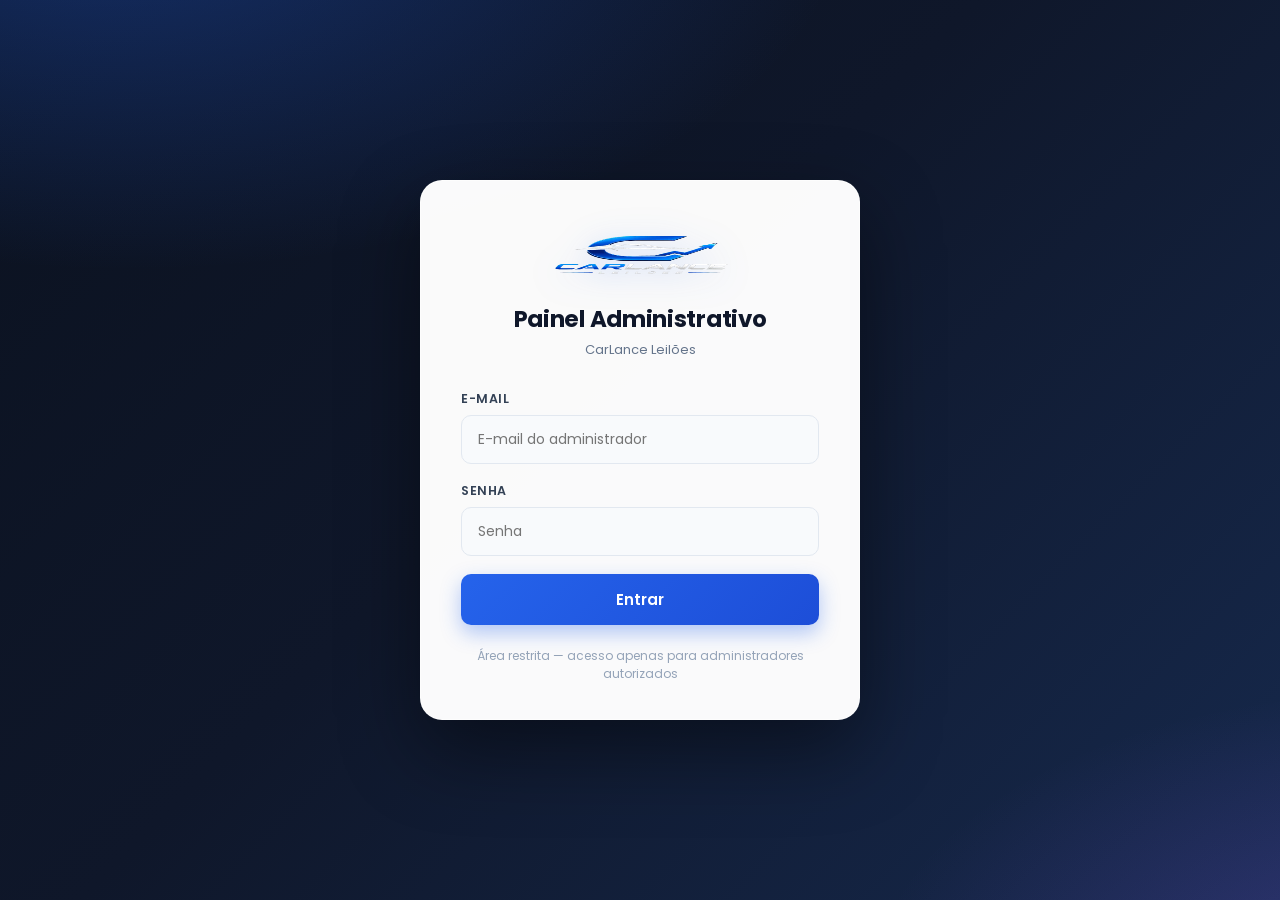
<file: admin.html>
<!DOCTYPE html>
<html lang="pt-br">
<head>
    <meta charset="UTF-8">
    <meta name="viewport" content="width=device-width, initial-scale=1.0">
    <title>CarLance - Painel Administrativo</title>
    <link rel="icon" type="image/webp" href="logo-128.webp">
    <link rel="preload" as="font" type="font/woff2" href="poppins-600.woff2" crossorigin>
    <link rel="preload" as="font" type="font/woff2" href="poppins-700.woff2" crossorigin>
    <link rel="stylesheet" href="fonts.css">
    <style>
        :root {
            --blue-primary: #2563EB;
            --blue-dark: #1D4ED8;
            --blue-light: #EFF6FF;
            --navy: #0F172A;
            --navy-2: #1E293B;
            --white: #FFFFFF;
            --gray-50: #F8FAFC;
            --gray-100: #F1F5F9;
            --gray-200: #E2E8F0;
            --gray-300: #CBD5E1;
            --gray-400: #94A3B8;
            --gray-500: #64748B;
            --gray-600: #475569;
            --gray-700: #334155;
            --gray-800: #1E293B;
            --gray-900: #0F172A;
            --green: #10B981;
            --green-bg: #D1FAE5;
            --red: #EF4444;
            --red-bg: #FEE2E2;
            --orange: #F59E0B;
            --orange-bg: #FEF3C7;
            --purple: #8B5CF6;
            --purple-bg: #EDE9FE;
            --sidebar-w: 264px;
            --radius: 14px;
            --radius-sm: 10px;
            --shadow-sm: 0 1px 3px rgba(15, 23, 42, 0.06);
            --shadow-md: 0 4px 16px rgba(15, 23, 42, 0.08);
            --shadow-lg: 0 12px 40px rgba(15, 23, 42, 0.16);
        }
        * { margin:0; padding:0; box-sizing:border-box; }
        body { font-family:'Poppins',sans-serif; background:linear-gradient(180deg, #F6F8FB 0%, #EEF2F7 100%); color:var(--gray-800); }
        ::-webkit-scrollbar { width:8px; height:8px; }
        ::-webkit-scrollbar-thumb { background:var(--gray-300); border-radius:8px; }
        ::-webkit-scrollbar-thumb:hover { background:var(--gray-400); }
        ::-webkit-scrollbar-track { background:transparent; }

        /* ==================== LOGIN ==================== */
        .login-page {
            min-height:100vh; display:flex; align-items:center; justify-content:center;
            background:
                radial-gradient(1200px 600px at 10% -10%, rgba(37, 99, 235, 0.35), transparent 60%),
                radial-gradient(900px 500px at 110% 110%, rgba(139, 92, 246, 0.25), transparent 60%),
                linear-gradient(135deg, #0B1220 0%, #0F172A 45%, #16294D 100%);
            padding:20px;
        }
        .login-card {
            background:rgba(255,255,255,0.98); border-radius:22px; padding:44px 40px 36px; width:100%; max-width:440px;
            box-shadow:0 30px 80px rgba(0,0,0,0.45);
            border:1px solid rgba(255,255,255,0.6);
            animation:loginIn 0.5s ease;
        }
        @keyframes loginIn { from { opacity:0; transform:translateY(16px) scale(0.98); } to { opacity:1; transform:none; } }
        .login-logo { text-align:center; margin-bottom:30px; }
        .login-logo img { height:60px; margin-bottom:10px; filter:drop-shadow(0 6px 16px rgba(37,99,235,0.25)); }
        .login-logo h2 { font-size:23px; font-weight:700; color:var(--gray-900); margin-bottom:4px; letter-spacing:-0.3px; }
        .login-logo p { font-size:13px; color:var(--gray-500); }
        .login-field { margin-bottom:18px; }
        .login-field label { display:block; font-size:12.5px; font-weight:600; color:var(--gray-700); margin-bottom:7px; text-transform:uppercase; letter-spacing:0.5px; }
        .login-field input {
            width:100%; padding:13px 16px; border:1.5px solid var(--gray-200); border-radius:var(--radius-sm);
            font-size:14px; font-family:'Poppins',sans-serif; outline:none; transition:border 0.2s, box-shadow 0.2s;
            background:var(--gray-50);
        }
        .login-field input:focus { border-color:var(--blue-primary); box-shadow:0 0 0 4px rgba(37,99,235,0.12); background:var(--white); }
        .login-btn {
            width:100%; padding:14px; background:linear-gradient(135deg, #2563EB, #1D4ED8); color:var(--white); border:none;
            border-radius:var(--radius-sm); font-size:15px; font-weight:600; cursor:pointer; font-family:'Poppins',sans-serif;
            transition:transform 0.15s, box-shadow 0.2s; box-shadow:0 8px 20px rgba(37,99,235,0.35);
        }
        .login-btn:hover { transform:translateY(-1px); box-shadow:0 12px 26px rgba(37,99,235,0.45); }
        .login-btn:active { transform:translateY(0); }
        .login-error { font-size:13px; color:var(--red); margin-top:10px; display:none; }
        .login-error.visible { display:block; }
        .login-footer { text-align:center; margin-top:22px; font-size:12px; color:var(--gray-400); }

        /* ==================== LAYOUT ==================== */
        .admin-layout { display:none; min-height:100vh; }
        .admin-layout.active { display:flex; }

        /* Sidebar */
        .sidebar {
            width:var(--sidebar-w); background:linear-gradient(180deg, #0B1220 0%, #101B33 100%); position:fixed; top:0; left:0; bottom:0;
            display:flex; flex-direction:column; z-index:100; transition:transform 0.3s;
            border-right:1px solid rgba(255,255,255,0.06);
        }
        .sidebar-header { padding:26px 22px; border-bottom:1px solid rgba(255,255,255,0.07); }
        .sidebar-header img { height:42px; margin-bottom:6px; }
        .sidebar-header span { font-size:11.5px; color:rgba(255,255,255,0.45); letter-spacing:1.5px; text-transform:uppercase; }
        .sidebar-nav { flex:1; padding:18px 14px; overflow-y:auto; }
        .sidebar-link {
            display:flex; align-items:center; gap:12px; padding:13px 16px; border-radius:var(--radius-sm);
            color:rgba(255,255,255,0.55); text-decoration:none; font-size:14px; font-weight:500;
            transition:all 0.2s; margin-bottom:5px; cursor:pointer; position:relative;
        }
        .sidebar-link:hover { background:rgba(255,255,255,0.07); color:var(--white); }
        .sidebar-link.active {
            background:linear-gradient(135deg, rgba(37,99,235,0.95), rgba(29,78,216,0.95));
            color:var(--white); box-shadow:0 8px 20px rgba(37,99,235,0.35);
        }
        .sidebar-link svg { width:19px; height:19px; flex-shrink:0; }
        .sidebar-link .badge {
            margin-left:auto; background:var(--red); color:var(--white); font-size:11px;
            font-weight:600; padding:2px 9px; border-radius:8px;
        }
        .sidebar-footer {
            padding:16px 20px; border-top:1px solid rgba(255,255,255,0.07);
            display:flex; align-items:center; gap:12px;
        }
        .sidebar-avatar {
            width:38px; height:38px; border-radius:50%; background:linear-gradient(135deg, #2563EB, #8B5CF6);
            display:flex; align-items:center; justify-content:center; color:var(--white);
            font-size:14px; font-weight:600; flex-shrink:0;
        }
        .sidebar-user { flex:1; min-width:0; }
        .sidebar-user-name { font-size:13px; font-weight:600; color:var(--white); }
        .sidebar-user-role { font-size:11px; color:rgba(255,255,255,0.45); }
        .sidebar-logout {
            background:none; border:none; cursor:pointer; padding:6px; color:rgba(255,255,255,0.5);
            transition:color 0.2s, background 0.2s; border-radius:8px;
        }
        .sidebar-logout:hover { color:var(--red); background:rgba(239,68,68,0.12); }
        .sidebar-logout svg { width:18px; height:18px; }

        /* Main content */
        .main-content { margin-left:var(--sidebar-w); flex:1; min-height:100vh; }
        .topbar {
            height:70px; background:rgba(255,255,255,0.85); backdrop-filter:blur(12px);
            border-bottom:1px solid var(--gray-200);
            display:flex; align-items:center; justify-content:space-between; padding:0 36px;
            position:sticky; top:0; z-index:50;
        }
        .topbar-title { font-size:20px; font-weight:700; color:var(--gray-900); letter-spacing:-0.3px; }
        .menu-toggle {
            display:none; background:none; border:none; cursor:pointer; padding:8px;
            border-radius:8px; color:var(--gray-700); transition:background 0.2s;
        }
        .menu-toggle:hover { background:var(--gray-100); }
        .menu-toggle svg { width:22px; height:22px; }
        .sidebar-backdrop {
            display:none; position:fixed; inset:0; background:rgba(15,23,42,0.5); z-index:96;
        }
        .sidebar-backdrop.show { display:block; }
        .topbar-actions { display:flex; align-items:center; gap:12px; }
        .topbar-btn {
            padding:10px 20px; background:linear-gradient(135deg, #2563EB, #1D4ED8); color:var(--white); border:none;
            border-radius:var(--radius-sm); font-size:13.5px; font-weight:600; cursor:pointer;
            font-family:'Poppins',sans-serif; display:flex; align-items:center; gap:7px;
            transition:transform 0.15s, box-shadow 0.2s; box-shadow:0 6px 16px rgba(37,99,235,0.3);
        }
        .topbar-btn:hover { transform:translateY(-1px); box-shadow:0 10px 22px rgba(37,99,235,0.4); }
        .topbar-btn svg { width:16px; height:16px; }
        .page-content { padding:32px 36px; }

        /* ==================== DASHBOARD ==================== */
        .stats-grid { display:grid; grid-template-columns:repeat(4,1fr); gap:20px; margin-bottom:32px; }
        .stat-card {
            background:var(--white); border:1px solid var(--gray-200); border-radius:6px;
            padding:24px; transition:transform 0.2s;
        }
        .stat-card:hover { transform:translateY(-2px); }
        .stat-icon {
            width:52px; height:52px; border-radius:14px; display:flex; align-items:center;
            justify-content:center; margin-bottom:16px; font-size:24px;
            box-shadow:inset 0 0 0 1px rgba(0,0,0,0.04);
        }
        .stat-icon.blue { background:linear-gradient(135deg, #DBEAFE, #EFF6FF); }
        .stat-icon.green { background:linear-gradient(135deg, #D1FAE5, #ECFDF5); }
        .stat-icon.orange { background:linear-gradient(135deg, #FEF3C7, #FFFBEB); }
        .stat-icon.red { background:linear-gradient(135deg, #FEE2E2, #FEF2F2); }
        .stat-number { font-size:32px; font-weight:800; color:var(--gray-900); margin-bottom:4px; letter-spacing:-1px; }
        .stat-label { font-size:13px; color:var(--gray-500); font-weight:500; }

        /* ==================== TABLES ==================== */
        .card { background:var(--white); border:1px solid var(--gray-200); border-radius:var(--radius); overflow:hidden; box-shadow:var(--shadow-sm); }
        .card-header {
            padding:20px 26px; border-bottom:1px solid var(--gray-200);
            display:flex; align-items:center; justify-content:space-between; gap:16px;
        }
        .card-title { font-size:16px; font-weight:700; color:var(--gray-900); letter-spacing:-0.2px; }
        .card-search {
            padding:10px 16px; border:1.5px solid var(--gray-200); border-radius:var(--radius-sm);
            font-size:13px; font-family:'Poppins',sans-serif; outline:none; width:250px;
            background:var(--gray-50); transition:border 0.2s, box-shadow 0.2s;
        }
        .card-search:focus { border-color:var(--blue-primary); box-shadow:0 0 0 4px rgba(37,99,235,0.1); background:var(--white); }
        table { width:100%; border-collapse:collapse; }
        th {
            text-align:left; padding:14px 22px; font-size:11.5px; font-weight:600;
            color:var(--gray-500); text-transform:uppercase; letter-spacing:0.8px;
            background:var(--gray-50); border-bottom:1px solid var(--gray-200);
        }
        td { padding:15px 22px; font-size:13px; color:var(--gray-700); border-bottom:1px solid var(--gray-100); }
        tr:hover td { background:#F7FAFF; }
        .badge-status {
            display:inline-block; padding:4px 12px; border-radius:20px; font-size:11px; font-weight:600;
        }
        .badge-status.active { background:var(--green-bg); color:#059669; }
        .badge-status.pending { background:var(--orange-bg); color:#B45309; }
        .badge-status.inactive { background:var(--red-bg); color:var(--red); }
        .action-btn {
            padding:7px 12px; border:1px solid var(--gray-200); border-radius:8px;
            background:var(--white); cursor:pointer; font-size:12px; color:var(--gray-600);
            transition:all 0.2s; font-family:'Poppins',sans-serif; font-weight:500;
        }
        .action-btn:hover { border-color:var(--blue-primary); color:var(--blue-primary); }
        .action-btn.danger { color:var(--red); border-color:#FECACA; }
        .action-btn.danger:hover { background:var(--red-bg); }
        .action-btn.edit { color:var(--blue-primary); border-color:#BFDBFE; }
        .action-btn.edit:hover { background:var(--blue-light); }
        .table-empty { text-align:center; padding:56px 20px; color:var(--gray-400); font-size:14px; }

        /* ==================== MODERN EXTRAS ==================== */
        .dash-hero {
            background:linear-gradient(120deg, #101B33 0%, #16294D 55%, #1D4ED8 130%);
            border-radius:var(--radius); padding:28px 32px; margin-bottom:28px;
            color:var(--white); display:flex; align-items:center; justify-content:space-between; gap:24px;
            position:relative; overflow:hidden; box-shadow:var(--shadow-md);
        }
        .dash-hero::after {
            content:''; position:absolute; right:-60px; top:-60px; width:260px; height:260px;
            background:radial-gradient(circle, rgba(139,92,246,0.4), transparent 70%);
        }
        .dash-hero h2 { font-size:22px; font-weight:700; letter-spacing:-0.3px; margin-bottom:6px; }
        .dash-hero p { font-size:13.5px; color:rgba(255,255,255,0.65); max-width:560px; line-height:1.6; }
        .dash-hero .hero-date {
            margin-top:14px; display:inline-flex; align-items:center; gap:8px; font-size:12px; font-weight:600;
            background:rgba(255,255,255,0.12); border:1px solid rgba(255,255,255,0.18); padding:7px 14px; border-radius:20px;
        }
        .table-wrap { overflow-x:auto; }

        /* ==================== MODAL ==================== */
        .modal-overlay {
            display:none; position:fixed; top:0; left:0; right:0; bottom:0;
            background:rgba(0,0,0,0.5); z-index:200; align-items:center; justify-content:center;
            backdrop-filter:blur(4px);
        }
        .modal-overlay.active { display:flex; }
        .modal-box {
            background:var(--white); border-radius:18px; width:100%; max-width:600px;
            max-height:90vh; overflow-y:auto; animation:slideUp 0.3s ease; box-shadow:var(--shadow-lg);
        }
        @keyframes slideUp { from{opacity:0;transform:translateY(20px) scale(0.98)} to{opacity:1;transform:translateY(0) scale(1)} }
        .modal-header {
            padding:26px 30px 0; display:flex; align-items:center; justify-content:space-between;
        }
        .modal-header h3 { font-size:19px; font-weight:700; color:var(--gray-900); letter-spacing:-0.3px; }
        .modal-close {
            width:34px; height:34px; border-radius:10px; background:var(--gray-100); border:none;
            cursor:pointer; display:flex; align-items:center; justify-content:center; transition:background 0.2s;
        }
        .modal-close:hover { background:var(--gray-200); }
        .modal-close svg { width:16px; height:16px; color:var(--gray-500); }
        .modal-body { padding:24px 30px 30px; }
        .form-group { margin-bottom:16px; }
        .form-group label { display:block; font-size:13px; font-weight:600; color:var(--gray-700); margin-bottom:6px; }
        .form-group input, .form-group select, .form-group textarea {
            width:100%; padding:11px 15px; border:1.5px solid var(--gray-200); border-radius:var(--radius-sm);
            font-size:14px; font-family:'Poppins',sans-serif; outline:none; transition:border 0.2s, box-shadow 0.2s;
            background:var(--gray-50);
        }
        .form-group input:focus, .form-group select:focus, .form-group textarea:focus {
            border-color:var(--blue-primary); box-shadow:0 0 0 4px rgba(37,99,235,0.1); background:var(--white);
        }
        .form-group textarea { resize:vertical; min-height:80px; }
        .form-row { display:grid; grid-template-columns:1fr 1fr; gap:16px; }
        .modal-footer { display:flex; justify-content:flex-end; gap:12px; margin-top:8px; }
        .btn {
            padding:11px 22px; border-radius:var(--radius-sm); font-size:14px; font-weight:600;
            cursor:pointer; font-family:'Poppins',sans-serif; border:none; transition:all 0.2s;
        }
        .btn-primary { background:linear-gradient(135deg, #2563EB, #1D4ED8); color:var(--white); box-shadow:0 6px 16px rgba(37,99,235,0.3); }
        .btn-primary:hover { transform:translateY(-1px); box-shadow:0 10px 22px rgba(37,99,235,0.4); }
        .btn-secondary { background:var(--gray-100); color:var(--gray-700); border:1px solid var(--gray-200); }
        .btn-secondary:hover { background:var(--gray-200); }
        .btn-danger { background:var(--red); color:var(--white); }
        .btn-danger:hover { background:#DC2626; }

        /* ==================== SECTIONS ==================== */
        .admin-section { display:none; }
        .admin-section.active { display:block; }

        /* ==================== RESPONSIVE ==================== */
        @media(max-width:1024px) {
            .sidebar { transform:translateX(-100%); }
            .sidebar.open { transform:translateX(0); }
            .sidebar-backdrop.show { display:block; }
            .main-content { margin-left:0; }
            .menu-toggle { display:flex; }
            .stats-grid { grid-template-columns:repeat(2,1fr); }
            .form-row { grid-template-columns:1fr; }
            .page-content { padding:24px; }
        }
        /* ==================== MOBILE: BARRA INFERIOR + CARDS ==================== */
        .admin-bottom-nav { display:none; }
        @media(max-width:640px) {
            .topbar { padding:0 14px; height:60px; }
            .topbar-title { font-size:16px; }
            .topbar-btn { padding:9px 14px; font-size:12.5px; }
            .page-content { padding:14px 14px 96px; }
            .stats-grid { grid-template-columns:repeat(2,1fr); gap:10px; margin-bottom:20px; }
            .stat-card { padding:16px 14px; border-radius:12px; }
            .stat-icon { width:42px; height:42px; font-size:20px; margin-bottom:10px; border-radius:12px; }
            .stat-number { font-size:24px; }
            .stat-label { font-size:11px; }
            .dash-hero { padding:18px; margin-bottom:18px; }
            .dash-hero h2 { font-size:17px; }
            .card-header { flex-direction:column; align-items:stretch; gap:10px; padding:16px; }
            .card-search { width:100%; }
            /* Modais viram bottom-sheet */
            .modal-overlay.active { align-items:flex-end; }
            .modal-box { max-width:100%; max-height:94vh; border-radius:20px 20px 0 0; }
            .modal-header { padding:20px 18px 0; }
            .modal-body { padding:16px 18px 22px; }
            .modal-close { width:40px; height:40px; }
            .modal-footer { flex-wrap:wrap; }
            .modal-footer .btn { flex:1; padding:13px 16px; }
            .btn { padding:13px 20px; }
            /* Inputs com font-size 16px = iOS não dá zoom ao focar */
            .form-group input, .form-group select, .form-group textarea { padding:13px 14px; font-size:16px; }
            .login-field input { font-size:16px; }
            .login-card { padding:32px 22px 28px; }
            .action-btn { padding:10px 16px; font-size:13px; }
            .toast-wrap { left:12px; right:12px; bottom:86px; }
            .toast { max-width:none; }
            /* Sidebar mais larga e dedos confortáveis */
            .sidebar { width:min(84vw, 300px); }
            .sidebar-link { padding:15px 16px; }
            /* Detalhes do usuário em coluna única */
            #detailBody > div { grid-template-columns:1fr !important; gap:10px !important; }

            /* Navegação inferior estilo app */
            .admin-bottom-nav {
                display:flex; position:fixed; bottom:0; left:0; right:0;
                background:rgba(255,255,255,0.97); backdrop-filter:blur(12px);
                border-top:1px solid var(--gray-200); z-index:95;
                padding:6px 4px calc(6px + env(safe-area-inset-bottom, 0px));
                justify-content:space-around; box-shadow:0 -4px 20px rgba(15,23,42,0.06);
            }
            .admin-bottom-nav button {
                flex:1; display:flex; flex-direction:column; align-items:center; gap:3px;
                background:none; border:none; cursor:pointer; padding:6px 2px;
                color:var(--gray-400); font-family:'Poppins',sans-serif; font-size:10px; font-weight:600;
                position:relative; -webkit-tap-highlight-color:transparent; transition:color 0.2s;
            }
            .admin-bottom-nav button svg { width:21px; height:21px; }
            .admin-bottom-nav button.active { color:var(--blue-primary); }
            .admin-bottom-nav .badge {
                position:absolute; top:0; right:calc(50% - 24px);
                background:var(--red); color:var(--white); font-size:9px; font-weight:700;
                padding:1px 6px; border-radius:8px; line-height:1.5;
            }

            /* Tabelas viram cards empilhados com rótulos */
            .table-wrap { overflow-x:visible; }
            table, tbody, tr, td { display:block; width:100%; }
            thead { display:none; }
            table tr {
                background:var(--white); border:1px solid var(--gray-200); border-radius:12px;
                margin-bottom:12px; padding:4px 0; box-shadow:var(--shadow-sm);
            }
            table td {
                display:flex; justify-content:space-between; align-items:center; gap:14px;
                padding:10px 14px; border-bottom:1px solid var(--gray-100); text-align:right; font-size:13px;
            }
            table td:last-child { border-bottom:none; }
            table td::before {
                content:attr(data-label); font-size:10.5px; font-weight:600; color:var(--gray-400);
                text-transform:uppercase; letter-spacing:0.6px; text-align:left; flex-shrink:0;
            }
            table tr:hover td { background:transparent; }
        }
        /* Image tabs */
        .img-tab {
            padding:9px 18px; font-size:13px; font-weight:500; border:none; cursor:pointer;
            font-family:'Poppins',sans-serif; background:var(--gray-50); color:var(--gray-500);
            transition:all 0.2s;
        }
        .img-tab.active {
            background:linear-gradient(135deg, #2563EB, #1D4ED8); color:var(--white); font-weight:600;
        }
        #imgDropZone.dragover {
            border-color:var(--blue-primary) !important;
            background:var(--blue-light) !important;
        }
        /* Toast notifications */
        .toast-wrap { position:fixed; bottom:24px; right:24px; z-index:99999; display:flex; flex-direction:column; gap:10px; }
        .toast {
            display:flex; align-items:center; gap:10px; background:var(--gray-900); color:#fff;
            font-size:14px; font-weight:500; padding:14px 20px; border-radius:8px;
            box-shadow:0 8px 30px rgba(0,0,0,0.25); animation:toastIn 0.3s ease;
            max-width:340px; line-height:1.4;
        }
        .toast.success { background:var(--green); }
        .toast.error { background:var(--red); }
        @keyframes toastIn { from { opacity:0; transform:translateY(12px); } to { opacity:1; transform:translateY(0); } }
    </style></head>
<body>

<!-- ==================== LOGIN ==================== -->
<div class="login-page" id="loginPage">
    <div class="login-card">
        <div class="login-logo">
            <img src="logo-192.webp" alt="CarLance" width="192" height="192" fetchpriority="high">
            <h2>Painel Administrativo</h2>
            <p>CarLance Leilões</p>
        </div>
        <form onsubmit="adminLogin(event)">
            <div class="login-field">
                <label>E-mail</label>
                <input type="email" id="adminEmail" placeholder="E-mail do administrador" required autocomplete="off">
            </div>
            <div class="login-field">
                <label>Senha</label>
                <input type="password" id="adminSenha" placeholder="Senha" required autocomplete="off">
            </div>
            <div class="login-error" id="loginError">E-mail ou senha incorretos</div>
            <button type="submit" class="login-btn">Entrar</button>
        </form>
        <div class="login-footer">Área restrita — acesso apenas para administradores autorizados</div>
    </div>
</div>

<!-- ==================== ADMIN LAYOUT ==================== -->
<div class="admin-layout" id="adminLayout">
    <div class="sidebar-backdrop" id="sidebarBackdrop" onclick="toggleAdminSidebar()"></div>
    <!-- Sidebar -->
    <aside class="sidebar" id="sidebar">
        <div class="sidebar-header">
            <img src="logo-192.webp" alt="CarLance" width="192" height="192" loading="lazy" decoding="async">
            <span>Painel Administrativo</span>
        </div>
        <nav class="sidebar-nav">
            <a class="sidebar-link active" data-page="dashboard" onclick="switchPage('dashboard')">
                <svg viewBox="0 0 24 24" fill="none" stroke="currentColor" stroke-width="2" stroke-linecap="round" stroke-linejoin="round"><rect x="3" y="3" width="7" height="7"/><rect x="14" y="3" width="7" height="7"/><rect x="14" y="14" width="7" height="7"/><rect x="3" y="14" width="7" height="7"/></svg>
                Dashboard
            </a>
            <a class="sidebar-link" data-page="usuarios" onclick="switchPage('usuarios')">
                <svg viewBox="0 0 24 24" fill="none" stroke="currentColor" stroke-width="2" stroke-linecap="round" stroke-linejoin="round"><path d="M17 21v-2a4 4 0 0 0-4-4H5a4 4 0 0 0-4 4v2"/><circle cx="9" cy="7" r="4"/><path d="M23 21v-2a4 4 0 0 0-3-3.87"/><path d="M16 3.13a4 4 0 0 1 0 7.75"/></svg>
                Usuários
                <span class="badge" id="userCount">0</span>
            </a>
            <a class="sidebar-link" data-page="veiculos" onclick="switchPage('veiculos')">
                <svg viewBox="0 0 24 24" fill="none" stroke="currentColor" stroke-width="2" stroke-linecap="round" stroke-linejoin="round"><rect x="1" y="3" width="15" height="13"/><polygon points="16 8 20 8 23 11 23 16 16 16 16 8"/><circle cx="5.5" cy="18.5" r="2.5"/><circle cx="18.5" cy="18.5" r="2.5"/></svg>
                Veículos
                <span class="badge" id="vehicleCount">0</span>
            </a>
            <a class="sidebar-link" data-page="lances" onclick="switchPage('lances')">
                <svg viewBox="0 0 24 24" fill="none" stroke="currentColor" stroke-width="2" stroke-linecap="round" stroke-linejoin="round"><line x1="12" y1="1" x2="12" y2="23"/><path d="M17 5H9.5a3.5 3.5 0 0 0 0 7h5a3.5 3.5 0 0 1 0 7H6"/></svg>
                Lances
            </a>
            <a class="sidebar-link" data-page="vendas" onclick="switchPage('vendas')">
                <svg viewBox="0 0 24 24" fill="none" stroke="currentColor" stroke-width="2" stroke-linecap="round" stroke-linejoin="round"><circle cx="9" cy="21" r="1"/><circle cx="20" cy="21" r="1"/><path d="M1 1h4l2.68 13.39a2 2 0 0 0 2 1.61h9.72a2 2 0 0 0 2-1.61L23 6H6"/></svg>
                Solicitações de Venda
            </a>
        </nav>
        <div class="sidebar-footer">
            <div class="sidebar-avatar">AD</div>
            <div class="sidebar-user">
                <div class="sidebar-user-name">Admin</div>
                <div class="sidebar-user-role">Administrador</div>
            </div>
            <button class="sidebar-logout" onclick="adminLogout()">
                <svg viewBox="0 0 24 24" fill="none" stroke="currentColor" stroke-width="2" stroke-linecap="round" stroke-linejoin="round"><path d="M9 21H5a2 2 0 0 1-2-2V5a2 2 0 0 1 2-2h4"/><polyline points="16 17 21 12 16 7"/><line x1="21" y1="12" x2="9" y2="12"/></svg>
            </button>
        </div>
    </aside>

    <!-- Main -->
    <div class="main-content">
        <div class="topbar">
            <button class="menu-toggle" id="menuToggle" onclick="toggleAdminSidebar()" aria-label="Abrir menu">
                <svg viewBox="0 0 24 24" fill="none" stroke="currentColor" stroke-width="2" stroke-linecap="round"><line x1="3" y1="6" x2="21" y2="6"/><line x1="3" y1="12" x2="21" y2="12"/><line x1="3" y1="18" x2="21" y2="18"/></svg>
            </button>
            <h2 class="topbar-title" id="pageTitle">Dashboard</h2>
            <div class="topbar-actions">
                <button class="topbar-btn" id="topbarAction" style="display:none;">
                    <svg viewBox="0 0 24 24" fill="none" stroke="currentColor" stroke-width="2"><line x1="12" y1="5" x2="12" y2="19"/><line x1="5" y1="12" x2="19" y2="12"/></svg>
                    <span id="topbarActionText">Adicionar</span>
                </button>
            </div>
        </div>

        <!-- Barra inferior de navegação (mobile) -->
        <nav class="admin-bottom-nav" id="adminBottomNav">
            <button class="active" data-page="dashboard" onclick="switchPage('dashboard')">
                <svg viewBox="0 0 24 24" fill="none" stroke="currentColor" stroke-width="2" stroke-linecap="round" stroke-linejoin="round"><rect x="3" y="3" width="7" height="7"/><rect x="14" y="3" width="7" height="7"/><rect x="14" y="14" width="7" height="7"/><rect x="3" y="14" width="7" height="7"/></svg>
                <span>Início</span>
            </button>
            <button data-page="usuarios" onclick="switchPage('usuarios')">
                <svg viewBox="0 0 24 24" fill="none" stroke="currentColor" stroke-width="2" stroke-linecap="round" stroke-linejoin="round"><path d="M17 21v-2a4 4 0 0 0-4-4H5a4 4 0 0 0-4 4v2"/><circle cx="9" cy="7" r="4"/><path d="M23 21v-2a4 4 0 0 0-3-3.87"/><path d="M16 3.13a4 4 0 0 1 0 7.75"/></svg>
                <span>Usuários</span>
                <span class="badge" id="bnUserCount" style="display:none;">0</span>
            </button>
            <button data-page="veiculos" onclick="switchPage('veiculos')">
                <svg viewBox="0 0 24 24" fill="none" stroke="currentColor" stroke-width="2" stroke-linecap="round" stroke-linejoin="round"><rect x="1" y="3" width="15" height="13"/><polygon points="16 8 20 8 23 11 23 16 16 16 16 8"/><circle cx="5.5" cy="18.5" r="2.5"/><circle cx="18.5" cy="18.5" r="2.5"/></svg>
                <span>Veículos</span>
                <span class="badge" id="bnVehicleCount" style="display:none;">0</span>
            </button>
            <button data-page="lances" onclick="switchPage('lances')">
                <svg viewBox="0 0 24 24" fill="none" stroke="currentColor" stroke-width="2" stroke-linecap="round" stroke-linejoin="round"><line x1="12" y1="1" x2="12" y2="23"/><path d="M17 5H9.5a3.5 3.5 0 0 0 0 7h5a3.5 3.5 0 0 1 0 7H6"/></svg>
                <span>Lances</span>
            </button>
            <button data-page="vendas" onclick="switchPage('vendas')">
                <svg viewBox="0 0 24 24" fill="none" stroke="currentColor" stroke-width="2" stroke-linecap="round" stroke-linejoin="round"><circle cx="9" cy="21" r="1"/><circle cx="20" cy="21" r="1"/><path d="M1 1h4l2.68 13.39a2 2 0 0 0 2 1.61h9.72a2 2 0 0 0 2-1.61L23 6H6"/></svg>
                <span>Vendas</span>
            </button>
        </nav>

        <!-- ==================== DASHBOARD ==================== -->
        <div class="admin-section active" id="page-dashboard">
            <div class="page-content">
                <div class="dash-hero">
                    <div>
                        <h2>Bem-vindo ao seu painel 👋</h2>
                        <p>Acompanhe usuários, veículos, lances e solicitações de venda da CarLance em tempo real — tudo em um só lugar.</p>
                        <span class="hero-date" id="heroDate"></span>
                    </div>
                </div>
                <div class="stats-grid">
                    <div class="stat-card">
                        <div class="stat-icon blue">👥</div>
                        <div class="stat-number" id="statUsers">0</div>
                        <div class="stat-label">Usuários cadastrados</div>
                    </div>
                    <div class="stat-card">
                        <div class="stat-icon green">🚗</div>
                        <div class="stat-number" id="statVehicles">0</div>
                        <div class="stat-label">Veículos no estoque</div>
                    </div>
                    <div class="stat-card">
                        <div class="stat-icon orange">🏷️</div>
                        <div class="stat-number" id="statBids">0</div>
                        <div class="stat-label">Lances realizados</div>
                    </div>
                    <div class="stat-card">
                        <div class="stat-icon red">📋</div>
                        <div class="stat-number" id="statSells">0</div>
                        <div class="stat-label">Solicitações de venda</div>
                    </div>
                </div>
                <div class="card">
                    <div class="card-header">
                        <span class="card-title">Últimos usuários cadastrados</span>
                    </div>
                    <div class="table-wrap">
                    <table>
                        <thead><tr><th>Nome</th><th>E-mail</th><th>Telefone</th><th>Data</th></tr></thead>
                        <tbody id="recentUsers"></tbody>
                    </table>
                    </div>
                </div>
            </div>
        </div>

        <!-- ==================== USUÁRIOS ==================== -->
        <div class="admin-section" id="page-usuarios">
            <div class="page-content">
                <div class="card">
                    <div class="card-header">
                        <span class="card-title">Todos os usuários</span>
                        <input type="text" class="card-search" placeholder="Buscar usuário..." oninput="filterUsers(this.value)">
                    </div>
                    <div class="table-wrap">
                    <table>
                        <thead><tr><th>Nome</th><th>CPF</th><th>E-mail</th><th>Telefone</th><th>Cidade</th><th>Data</th><th>Ações</th></tr></thead>
                        <tbody id="usersTable"></tbody>
                    </table>
                    </div>
                    <div class="table-empty" id="usersEmpty">Nenhum usuário cadastrado ainda.</div>
                </div>
            </div>
        </div>

        <!-- ==================== VEÍCULOS ==================== -->
        <div class="admin-section" id="page-veiculos">
            <div class="page-content">
                <div class="card">
                    <div class="card-header">
                        <span class="card-title">Todos os veículos</span>
                        <input type="text" class="card-search" placeholder="Buscar veículo..." oninput="filterVehicles(this.value)">
                    </div>
                    <div class="table-wrap">
                    <table>
                        <thead><tr><th>Img</th><th>Nome</th><th>Câmbio</th><th>Combustível</th><th>Cor</th><th>Placa</th><th>Km</th><th>Nota</th><th>Preço</th><th>Ações</th></tr></thead>
                        <tbody id="vehiclesTable"></tbody>
                    </table>
                    </div>
                    <div class="table-empty" id="vehiclesEmpty">Nenhum veículo cadastrado.</div>
                </div>
            </div>
        </div>

        <!-- ==================== LANCES ==================== -->
        <div class="admin-section" id="page-lances">
            <div class="page-content">
                <div class="card">
                    <div class="card-header">
                        <span class="card-title">Todos os lances</span>
                    </div>
                    <div class="table-wrap">
                    <table>
                        <thead><tr><th>Usuário</th><th>Veículo</th><th>Valor</th><th>Data</th><th>Ações</th></tr></thead>
                        <tbody id="bidsTable"></tbody>
                    </table>
                    </div>
                    <div class="table-empty" id="bidsEmpty">Nenhum lance realizado ainda.</div>
                </div>
            </div>
        </div>

        <!-- ==================== VENDAS ==================== -->
        <div class="admin-section" id="page-vendas">
            <div class="page-content">
                <div class="card">
                    <div class="card-header">
                        <span class="card-title">Solicitações de venda</span>
                    </div>
                    <div class="table-wrap">
                    <table>
                        <thead><tr><th>Nome</th><th>Telefone</th><th>E-mail</th><th>Veículo</th><th>Placa</th><th>Data</th><th>Ações</th></tr></thead>
                        <tbody id="sellsTable"></tbody>
                    </table>
                    </div>
                    <div class="table-empty" id="sellsEmpty">Nenhuma solicitação de venda ainda.</div>
                </div>
            </div>
        </div>
    </div>
</div>

<!-- ==================== MODAL VEÍCULO ==================== -->
<div class="modal-overlay" id="vehicleModal">
    <div class="modal-box">
        <div class="modal-header">
            <h3 id="vehicleModalTitle">Adicionar veículo</h3>
            <button class="modal-close" onclick="closeVehicleModal()">
                <svg viewBox="0 0 24 24" fill="none" stroke="currentColor" stroke-width="2"><line x1="18" y1="6" x2="6" y2="18"/><line x1="6" y1="6" x2="18" y2="18"/></svg>
            </button>
        </div>
        <div class="modal-body">
            <form onsubmit="saveVehicle(event)">
                <input type="hidden" id="veiculoEditId">
                <div class="form-group" style="background:var(--blue-light); padding:16px; border-radius:6px; border:1px solid #BBDEFB;">
                    <label style="color:var(--blue-dark);">Valor do veículo (R$)</label>
                    <input type="number" id="veiculoPreco" placeholder="Ex: 95000" required style="font-size:18px; font-weight:700; border-color:var(--blue-primary); padding:14px 16px;">
                </div>
                <div class="form-row">
                    <div class="form-group">
                        <label>Nome do veículo</label>
                        <input type="text" id="veiculoNome" placeholder="Ex: Honda Civic" required>
                    </div>
                    <div class="form-group">
                        <label>Detalhes</label>
                        <input type="text" id="veiculoDetalhes" placeholder="Ex: 1.5 Turbo EXL Automático">
                    </div>
                </div>
                <div class="form-row">
                    <div class="form-group">
                        <label>Ano</label>
                        <input type="text" id="veiculoAno" placeholder="Ex: 2023/2023" required>
                    </div>
                    <div class="form-group">
                        <label>Quilometragem</label>
                        <input type="number" id="veiculoKm" placeholder="Ex: 15000">
                    </div>
                </div>
                <div class="form-row">
                    <div class="form-group">
                        <label>Tipo</label>
                        <select id="veiculoTipo" required>
                            <option value="carro">Carro</option>
                            <option value="moto">Moto</option>
                        </select>
                    </div>
                    <div class="form-group">
                        <label>Nota de avaliação (0-10)</label>
                        <input type="number" id="veiculoNota" min="0" max="10" placeholder="Ex: 08">
                    </div>
                </div>
                <div class="form-row">
                    <div class="form-group">
                        <label>Placa</label>
                        <input type="text" id="veiculoPlaca" placeholder="Ex: ABC1D23" maxlength="7" style="text-transform:uppercase;">
                    </div>
                    <div class="form-group">
                        <label>Cor</label>
                        <input type="text" id="veiculoCor" placeholder="Ex: Preta, Branca, Prata">
                    </div>
                </div>
                <div class="form-row">
                    <div class="form-group">
                        <label>Câmbio</label>
                        <select id="veiculoCambio">
                            <option value="">Selecione</option>
                            <option value="Automático">Automático</option>
                            <option value="Manual">Manual</option>
                            <option value="CVT">CVT</option>
                            <option value="Semi-automático">Semi-automático</option>
                        </select>
                    </div>
                    <div class="form-group">
                        <label>Combustível</label>
                        <select id="veiculoCombustivel">
                            <option value="">Selecione</option>
                            <option value="Gasolina">Gasolina</option>
                            <option value="Etanol">Etanol</option>
                            <option value="Diesel">Diesel</option>
                            <option value="Flex">Flex</option>
                            <option value="Elétrico">Elétrico</option>
                            <option value="Híbrido">Híbrido</option>
                            <option value="GNV">GNV</option>
                        </select>
                    </div>
                </div>
                <div class="form-group">
                    <label>Ícone (emoji)</label>
                    <input type="text" id="veiculoIcon" placeholder="🚗 ou 🏍️" value="🚗">
                </div>
                <div class="form-row">
                    <div class="form-group">
                        <label>Data do pregão</label>
                        <input type="text" id="veiculoPregao" placeholder="Ex: 15/09">
                    </div>
                    <div class="form-group">
                        <label>Lote</label>
                        <input type="text" id="veiculoLote" placeholder="Ex: Lote 01">
                    </div>
                </div>
                <div class="form-group">
                    <label>Código veículo</label>
                    <input type="text" id="veiculoCod" placeholder="Ex: 60105321">
                </div>
                <div class="form-group">
                    <label>Imagem do veículo</label>
                    <div style="display:flex; gap:0; margin-bottom:8px; border:1px solid var(--gray-200); border-radius:4px; overflow:hidden; width:fit-content;">
                        <button type="button" class="img-tab active" onclick="switchImgTab('url', this)">Por URL</button>
                        <button type="button" class="img-tab" onclick="switchImgTab('file', this)">Por arquivo</button>
                    </div>
                    <div id="imgTabUrl">
                        <input type="text" id="veiculoImg" placeholder="https://exemplo.com/foto.jpg">
                    </div>
                    <div id="imgTabFile" style="display:none;">
                        <div id="imgDropZone" style="border:2px dashed var(--gray-300); border-radius:4px; padding:24px; text-align:center; cursor:pointer; transition:border-color 0.2s; background:var(--gray-50);" onclick="document.getElementById('veiculoFile').click()" ondragover="event.preventDefault(); this.style.borderColor='var(--blue-primary)';" ondragleave="this.style.borderColor='var(--gray-300)';" ondrop="handleImgDrop(event)">
                            <svg width="32" height="32" viewBox="0 0 24 24" fill="none" stroke="var(--gray-400)" stroke-width="1.5" stroke-linecap="round" stroke-linejoin="round" style="margin-bottom:8px;"><path d="M21 15v4a2 2 0 0 1-2 2H5a2 2 0 0 1-2-2v-4"/><polyline points="17 8 12 3 7 8"/><line x1="12" y1="3" x2="12" y2="15"/></svg>
                            <p style="font-size:13px; color:var(--gray-500); margin-bottom:4px;">Arraste uma imagem ou <span style="color:var(--blue-primary); font-weight:600;">clique para selecionar</span></p>
                            <p style="font-size:11px; color:var(--gray-400);">PNG, JPG, WEBP (máx. 5MB)</p>
                        </div>
                        <input type="file" id="veiculoFile" accept="image/*" style="display:none;" onchange="handleImgFile(this)">
                        <div id="imgPreview" style="display:none; margin-top:12px; position:relative;">
                            <img id="imgPreviewImg" style="width:100%; max-height:160px; object-fit:cover; border-radius:4px; border:1px solid var(--gray-200);">
                            <button type="button" onclick="removeImgPreview()" style="position:absolute; top:8px; right:8px; width:24px; height:24px; border-radius:4px; background:var(--red); color:white; border:none; cursor:pointer; font-size:14px; display:flex; align-items:center; justify-content:center;">×</button>
                            <p id="imgFileName" style="font-size:12px; color:var(--gray-500); margin-top:6px;"></p>
                        </div>
                    </div>
                </div>
                <div class="form-group">
                    <label>Observações</label>
                    <textarea id="veiculoDesc" placeholder="Ex: LATARIA E PINTURA COM RISCO E AMASSADO..." style="min-height:100px;"></textarea>
                </div>
                <div style="border-top:2px solid var(--gray-200); margin:16px 0; padding-top:16px;">
                    <h4 style="font-size:14px; font-weight:700; color:var(--gray-900); margin-bottom:16px;">⚙️ Configurações do Leilão</h4>
                    <div class="form-row">
                        <div class="form-group">
                            <label>Data/hora de encerramento</label>
                            <input type="datetime-local" id="veiculoEncerramento">
                        </div>
                        <div class="form-group">
                            <label>Lance atual (R$)</label>
                            <input type="number" id="veiculoLanceAtual" placeholder="Deixe vazio = lance inicial">
                        </div>
                    </div>
                    <div class="form-row">
                        <div class="form-group">
                            <label>Comissão (%)</label>
                            <input type="number" id="veiculoComissao" value="10" placeholder="Ex: 10">
                        </div>
                        <div class="form-group">
                            <label>Taxa administrativa (%)</label>
                            <input type="number" id="veiculoTaxa" value="3" placeholder="Ex: 3">
                        </div>
                    </div>
                    <div class="form-group">
                        <label>Localização</label>
                        <input type="text" id="veiculoLocalizacao" placeholder="Ex: Bairro dos Fernandes - Jundiaí - SP">
                    </div>
                </div>
                <div style="border-top:2px solid var(--gray-200); margin:16px 0; padding-top:16px;">
                    <h4 style="font-size:14px; font-weight:700; color:var(--gray-900); margin-bottom:16px;">📋 Laudo e Condições</h4>
                    <div class="form-group">
                        <label>Resumo do Laudo</label>
                        <textarea id="veiculoLaudo" placeholder="VEÍCULO COM MOTOR DESMONTADO, NÃO FUNCIONA PARTE ELÉTRICA..." style="min-height:80px;"></textarea>
                    </div>
                    <div class="form-group">
                        <label>Condições de Venda</label>
                        <textarea id="veiculoCondicoes" placeholder="Termos e condições de participação no leilão..." style="min-height:80px;"></textarea>
                    </div>
                </div>
                <div style="border-top:2px solid var(--gray-200); margin:16px 0; padding-top:16px;">
                    <h4 style="font-size:14px; font-weight:700; color:var(--gray-900); margin-bottom:16px;">🔧 Itens de Vistoria</h4>
                    <div id="vistoriaList"></div>
                    <button type="button" class="btn btn-secondary" onclick="addVistoriaItem()" style="margin-top:8px;font-size:12px;">+ Adicionar item</button>
                </div>
                <div class="modal-footer">
                    <button type="button" class="btn btn-secondary" onclick="closeVehicleModal()">Cancelar</button>
                    <button type="submit" class="btn btn-primary" id="veiculoSaveBtn">Salvar veículo</button>
                </div>
            </form>
        </div>
    </div>
</div>

<!-- ==================== MODAL CONFIRMAR ==================== -->
<div class="modal-overlay" id="confirmModal">
    <div class="modal-box" style="max-width:400px;">
        <div class="modal-header">
            <h3 id="confirmTitle">Confirmar exclusão</h3>
            <button class="modal-close" onclick="document.getElementById('confirmModal').classList.remove('active')">
                <svg viewBox="0 0 24 24" fill="none" stroke="currentColor" stroke-width="2"><line x1="18" y1="6" x2="6" y2="18"/><line x1="6" y1="6" x2="18" y2="18"/></svg>
            </button>
        </div>
        <div class="modal-body">
            <p style="font-size:14px; color:var(--gray-600); margin-bottom:24px;" id="confirmMsg">Tem certeza que deseja excluir?</p>
            <div class="modal-footer">
                <button class="btn btn-secondary" onclick="document.getElementById('confirmModal').classList.remove('active')">Cancelar</button>
                <button class="btn btn-danger" id="confirmBtn">Excluir</button>
            </div>
        </div>
    </div>
</div>

<!-- ==================== MODAL DETALHES ==================== -->
<div class="modal-overlay" id="detailModal">
    <div class="modal-box">
        <div class="modal-header">
            <h3 id="detailTitle">Detalhes</h3>
            <button class="modal-close" onclick="document.getElementById('detailModal').classList.remove('active')">
                <svg viewBox="0 0 24 24" fill="none" stroke="currentColor" stroke-width="2"><line x1="18" y1="6" x2="6" y2="18"/><line x1="6" y1="6" x2="18" y2="18"/></svg>
            </button>
        </div>
        <div class="modal-body" id="detailBody"></div>
    </div>
</div>

<script src="sync.js"></script>
<script>
// Toast notification (substitui alert do navegador)
function showToast(msg, type) {
    let wrap = document.querySelector('.toast-wrap');
    if (!wrap) {
        wrap = document.createElement('div');
        wrap.className = 'toast-wrap';
        document.body.appendChild(wrap);
    }
    const t = document.createElement('div');
    t.className = 'toast' + (type ? ' ' + type : '');
    t.textContent = msg;
    wrap.appendChild(t);
    setTimeout(() => {
        t.style.transition = 'opacity 0.3s';
        t.style.opacity = '0';
        setTimeout(() => t.remove(), 300);
    }, 3500);
}

// ==================== SEGURANÇA ====================
// Hash SHA-256 com salt — as senhas nunca ficam em texto puro no código.
// Cada administrador tem seu próprio login. Para trocar a senha de um admin: rode no terminal
//   node -e "const c=require('crypto');console.log(c.createHash('sha256').update('CarLance$ecure@2026::NOVASENHA').digest('hex'))"
// e substitua o hash correspondente abaixo.
const ADMIN_ACCOUNTS = [
    { email: 'admin@carlance.com.br',    hash: '1caba5eccb5fe1a00f9254c2501dcd091436f74f0b2b961fa8878f88a61c8fda', nome: 'Administrador' },
    { email: 'gerente@carlance.com.br',  hash: '5fdeb831bdd4640e541cee9e2f21a938a95cb984a4edc2ffb8a614e037a7a482', nome: 'Gerente' },
    { email: 'suporte@carlance.com.br',  hash: '45381a1837102bafefe742afe7e845fcefedfa00768a994fc0ddc03fbfd64674', nome: 'Suporte' }
];

async function sha256(text) {
    const buf = await crypto.subtle.digest('SHA-256', new TextEncoder().encode(text));
    return Array.from(new Uint8Array(buf)).map(b => b.toString(16).padStart(2, '0')).join('');
}

// Sessão do admin expira em 30 minutos (renovada a cada login)
const ADMIN_SESSION_MS = 30 * 60 * 1000;

function adminSessionValid() {
    try {
        const s = JSON.parse(localStorage.getItem('carleilao_admin_session') || 'null');
        if (!s || !s.token || !s.expiresAt) return false;
        if (Date.now() > s.expiresAt) { localStorage.removeItem('carleilao_admin_session'); return false; }
        return true;
    } catch (e) { return false; }
}

// Bloqueio progressivo: 3 erros = aguarde 15s, 5 = 60s, 8+ = 5min
function getLoginAttempts() { return parseInt(localStorage.getItem('carleilao_admin_attempts') || '0'); }
function getLockRemaining() {
    const lockedUntil = parseInt(localStorage.getItem('carleilao_admin_locked_until') || '0');
    return Math.max(0, lockedUntil - Date.now());
}
function registerFailedAttempt() {
    const n = getLoginAttempts() + 1;
    localStorage.setItem('carleilao_admin_attempts', String(n));
    let lockMs = 0;
    if (n >= 8) lockMs = 5 * 60 * 1000;
    else if (n >= 5) lockMs = 60 * 1000;
    else if (n >= 3) lockMs = 15 * 1000;
    if (lockMs > 0) localStorage.setItem('carleilao_admin_locked_until', String(Date.now() + lockMs));
    return { attempts: n, lockMs };
}
function clearAttempts() {
    localStorage.removeItem('carleilao_admin_attempts');
    localStorage.removeItem('carleilao_admin_locked_until');
}

function formatLockTime(ms) {
    const s = Math.ceil(ms / 1000);
    return s >= 60 ? Math.ceil(s / 60) + ' min' : s + 's';
}

// ==================== ADMIN LOGIN ====================
async function adminLogin(e) {
    if (e) e.preventDefault();
    const lock = getLockRemaining();
    if (lock > 0) {
        document.getElementById('loginError').textContent = 'Muitas tentativas. Aguarde ' + formatLockTime(lock) + ' e tente novamente.';
        document.getElementById('loginError').classList.add('visible');
        return;
    }
    const email = document.getElementById('adminEmail').value.trim().toLowerCase();
    const senha = document.getElementById('adminSenha').value;
    const hash = await sha256('CarLance$ecure@2026::' + senha);
    const account = ADMIN_ACCOUNTS.find(a => a.email === email && a.hash === hash);
    if (account) {
        clearAttempts();
        // Token de sessão aleatório + expiração
        const token = Array.from(crypto.getRandomValues(new Uint8Array(16))).map(b => b.toString(16).padStart(2, '0')).join('');
        localStorage.setItem('carleilao_admin_session', JSON.stringify({ token, email: account.email, nome: account.nome, expiresAt: Date.now() + ADMIN_SESSION_MS }));
        localStorage.removeItem('carleilao_admin'); // limpa flag antiga insegura
        showAdmin();
    } else {
        const { attempts, lockMs } = registerFailedAttempt();
        const msg = lockMs > 0
            ? 'Muitas tentativas. Bloqueado por ' + formatLockTime(lockMs) + '.'
            : 'E-mail ou senha incorretos. (' + attempts + ' de 3 tentativas antes do bloqueio)';
        document.getElementById('loginError').textContent = msg;
        document.getElementById('loginError').classList.add('visible');
    }
}

function adminLogout() {
    localStorage.removeItem('carleilao_admin_session');
    document.getElementById('adminLayout').classList.remove('active');
    document.getElementById('loginPage').style.display = '';
}

// Renova a sessão enquanto o admin está ativo; expira após 30 min de inatividade
setInterval(function () {
    const layout = document.getElementById('adminLayout');
    if (!layout.classList.contains('active')) return;
    try {
        const s = JSON.parse(localStorage.getItem('carleilao_admin_session') || 'null');
        if (!s) { adminLogout(); return; }
        if (Date.now() > s.expiresAt) {
            adminLogout();
            alert('Sessão expirada por inatividade. Faça login novamente.');
            return;
        }
        // renova por mais 30 min enquanto a aba está aberta e ativa
        s.expiresAt = Date.now() + ADMIN_SESSION_MS;
        localStorage.setItem('carleilao_admin_session', JSON.stringify(s));
    } catch (e) { adminLogout(); }
}, 60 * 1000);

function showAdmin() {
    // Preenche o nome do admin logado na sidebar
    try {
        const s = JSON.parse(localStorage.getItem('carleilao_admin_session') || 'null');
        if (s && s.nome) {
            document.querySelector('.sidebar-user-name').textContent = s.nome;
            document.querySelector('.sidebar-user-role').textContent = s.email || 'Administrador';
            const avatar = document.querySelector('.sidebar-avatar');
            if (avatar && s.nome) avatar.textContent = s.nome.charAt(0).toUpperCase();
        }
    } catch (e) {}
    document.getElementById('loginPage').style.display = 'none';
    document.getElementById('adminLayout').classList.add('active');
    loadDashboard();
    loadUsers();
    loadVehicles();
    loadBids();
    loadSells();
}

// ==================== NAVEGAÇÃO ====================
function toggleAdminSidebar() {
    const sidebar = document.getElementById('sidebar');
    const backdrop = document.getElementById('sidebarBackdrop');
    const open = sidebar.classList.toggle('open');
    if (backdrop) backdrop.classList.toggle('show', open);
}

function switchPage(page, el) {
    document.querySelectorAll('.sidebar-link').forEach(l => l.classList.toggle('active', l.getAttribute('data-page') === page));
    document.querySelectorAll('.admin-bottom-nav button').forEach(b => b.classList.toggle('active', b.getAttribute('data-page') === page));
    document.querySelectorAll('.admin-section').forEach(s => s.classList.remove('active'));
    document.getElementById('page-' + page).classList.add('active');
    // Fecha a sidebar no mobile após navegar
    if (window.innerWidth <= 1024) {
        document.getElementById('sidebar').classList.remove('open');
        const bd = document.getElementById('sidebarBackdrop');
        if (bd) bd.classList.remove('show');
    }
    const titles = { dashboard:'Dashboard', usuarios:'Usuários', veiculos:'Veículos', lances:'Lances', vendas:'Solicitações de Venda' };
    document.getElementById('pageTitle').textContent = titles[page] || page;
    window.scrollTo({ top: 0 });
    const topbar = document.getElementById('topbarAction');
    if (page === 'veiculos') {
        topbar.style.display = 'flex';
        document.getElementById('topbarActionText').textContent = 'Adicionar veículo';
        topbar.onclick = () => openVehicleModal();
    } else {
        topbar.style.display = 'none';
    }
}

// ==================== SEGURANÇA: ESCAPE XSS ====================
// Escapa texto antes de injetar em HTML — protege as tabelas contra injeção de código
function esc(str) {
    return String(str == null ? '' : str)
        .replace(/&/g, '&amp;').replace(/</g, '&lt;').replace(/>/g, '&gt;')
        .replace(/"/g, '&quot;').replace(/'/g, '&#39;');
}

// ==================== DASHBOARD ====================
async function loadDashboard() {
    let users = [], vehicles = [], bids = [], sells = [];
    try { users = await dbGet('users'); } catch(e) {}
    try { vehicles = await dbGet('vehicles'); } catch(e) {}
    try { bids = await dbGet('bids'); } catch(e) {}
    try { sells = await dbGet('sales'); } catch(e) {}
    document.getElementById('statUsers').textContent = users.length;
    document.getElementById('statVehicles').textContent = vehicles.length;
    document.getElementById('statBids').textContent = bids.length;
    document.getElementById('statSells').textContent = sells.length;
    document.getElementById('userCount').textContent = users.length;
    document.getElementById('vehicleCount').textContent = vehicles.length;
    // Badges da barra inferior mobile (só aparecem quando há registros)
    const bnU = document.getElementById('bnUserCount');
    if (bnU) { bnU.textContent = users.length; bnU.style.display = users.length ? 'block' : 'none'; }
    const bnV = document.getElementById('bnVehicleCount');
    if (bnV) { bnV.textContent = vehicles.length; bnV.style.display = vehicles.length ? 'block' : 'none'; }
    // Data no hero do dashboard
    const heroDate = document.getElementById('heroDate');
    if (heroDate) heroDate.textContent = '📅 ' + new Date().toLocaleDateString('pt-BR', { weekday: 'long', day: '2-digit', month: 'long', year: 'numeric' });
    // Últimos usuários
    const tbody = document.getElementById('recentUsers');
    const recent = users.slice(-5).reverse();
    tbody.innerHTML = recent.length ? recent.map(u =>
        '<tr><td data-label="Nome"><strong>' + esc(u.nome || '-') + '</strong></td><td data-label="E-mail">' + esc(u.email || '-') + '</td><td data-label="Telefone">' + esc(u.celular || '-') + '</td><td data-label="Data">' + (u.criadoEm ? new Date(u.criadoEm).toLocaleDateString('pt-BR') : '-') + '</td></tr>'
    ).join('') : '<tr><td colspan="4" style="text-align:center; color:var(--gray-400); padding:24px;">Nenhum usuário ainda</td></tr>';
}

// ==================== USUÁRIOS ====================
async function loadUsers() {
    let users = [];
    try { users = await dbGet('users'); } catch(e) {}
    renderUsers(users);
}

function renderUsers(users) {
    const tbody = document.getElementById('usersTable');
    const empty = document.getElementById('usersEmpty');
    if (!users.length) { tbody.innerHTML = ''; empty.style.display = 'block'; return; }
    empty.style.display = 'none';
    tbody.innerHTML = users.map((u, i) =>
        '<tr>' +
        '<td data-label="Nome"><strong>' + esc(u.nome || '-') + '</strong></td>' +
        '<td data-label="CPF">' + esc(u.cpf || '-') + '</td>' +
        '<td data-label="E-mail">' + esc(u.email || '-') + '</td>' +
        '<td data-label="Telefone">' + esc(u.celular || '-') + '</td>' +
        '<td data-label="Cidade">' + esc(u.cidade || '-') + (u.estado ? '/' + esc(u.estado) : '') + '</td>' +
        '<td data-label="Data">' + (u.criadoEm ? new Date(u.criadoEm).toLocaleDateString('pt-BR') : '-') + '</td>' +
        '<td data-label="Ações">' +
            '<button class="action-btn edit" onclick="viewUser(' + i + ')">Ver</button> ' +
            '<button class="action-btn danger" onclick="confirmDeleteUser(' + i + ')">Excluir</button>' +
        '</td></tr>'
    ).join('');
}

async function filterUsers(q) {
    let users = [];
    try { users = await dbGet('users'); } catch(e) {}
    const filtered = users.filter(u => {
        const text = String((u.nome || '') + (u.email || '') + (u.cpf || '') + (u.celular || '') + (u.cidade || '')).toLowerCase();
        return text.includes(String(q || '').toLowerCase());
    });
    renderUsers(filtered);
}

async function viewUser(i) {
    const users = await dbGet('users');
    const u = users[i]; if (!u) return;
    document.getElementById('detailTitle').textContent = 'Dados do usuário';
    document.getElementById('detailBody').innerHTML =
        '<div style="display:grid; grid-template-columns:1fr 1fr; gap:20px;">' +
        '<div><label style="font-size:11px; font-weight:600; color:var(--gray-400); text-transform:uppercase; letter-spacing:0.5px; display:block; margin-bottom:4px;">Nome</label><span style="font-size:14px; font-weight:500;">' + esc(u.nome || '-') + '</span></div>' +
        '<div><label style="font-size:11px; font-weight:600; color:var(--gray-400); text-transform:uppercase; letter-spacing:0.5px; display:block; margin-bottom:4px;">CPF</label><span style="font-size:14px; font-weight:500;">' + esc(u.cpf || '-') + '</span></div>' +
        '<div><label style="font-size:11px; font-weight:600; color:var(--gray-400); text-transform:uppercase; letter-spacing:0.5px; display:block; margin-bottom:4px;">E-mail</label><span style="font-size:14px; font-weight:500;">' + esc(u.email || '-') + '</span></div>' +
        '<div><label style="font-size:11px; font-weight:600; color:var(--gray-400); text-transform:uppercase; letter-spacing:0.5px; display:block; margin-bottom:4px;">Telefone</label><span style="font-size:14px; font-weight:500;">' + esc(u.celular || '-') + '</span></div>' +
        '<div><label style="font-size:11px; font-weight:600; color:var(--gray-400); text-transform:uppercase; letter-spacing:0.5px; display:block; margin-bottom:4px;">CEP</label><span style="font-size:14px; font-weight:500;">' + esc(u.cep || '-') + '</span></div>' +
        '<div><label style="font-size:11px; font-weight:600; color:var(--gray-400); text-transform:uppercase; letter-spacing:0.5px; display:block; margin-bottom:4px;">Endereço</label><span style="font-size:14px; font-weight:500;">' + esc(u.endereco || '-') + '</span></div>' +
        '<div><label style="font-size:11px; font-weight:600; color:var(--gray-400); text-transform:uppercase; letter-spacing:0.5px; display:block; margin-bottom:4px;">Nº</label><span style="font-size:14px; font-weight:500;">' + esc(u.numero || '-') + '</span></div>' +
        '<div><label style="font-size:11px; font-weight:600; color:var(--gray-400); text-transform:uppercase; letter-spacing:0.5px; display:block; margin-bottom:4px;">Complemento</label><span style="font-size:14px; font-weight:500;">' + esc(u.complemento || '-') + '</span></div>' +
        '<div><label style="font-size:11px; font-weight:600; color:var(--gray-400); text-transform:uppercase; letter-spacing:0.5px; display:block; margin-bottom:4px;">Bairro</label><span style="font-size:14px; font-weight:500;">' + esc(u.bairro || '-') + '</span></div>' +
        '<div><label style="font-size:11px; font-weight:600; color:var(--gray-400); text-transform:uppercase; letter-spacing:0.5px; display:block; margin-bottom:4px;">Cidade</label><span style="font-size:14px; font-weight:500;">' + esc(u.cidade || '-') + '</span></div>' +
        '<div><label style="font-size:11px; font-weight:600; color:var(--gray-400); text-transform:uppercase; letter-spacing:0.5px; display:block; margin-bottom:4px;">Estado</label><span style="font-size:14px; font-weight:500;">' + esc(u.estado || '-') + '</span></div>' +
        '<div><label style="font-size:11px; font-weight:600; color:var(--gray-400); text-transform:uppercase; letter-spacing:0.5px; display:block; margin-bottom:4px;">Nascimento</label><span style="font-size:14px; font-weight:500;">' + esc(u.nascimento || '-') + '</span></div>' +
        '<div><label style="font-size:11px; font-weight:600; color:var(--gray-400); text-transform:uppercase; letter-spacing:0.5px; display:block; margin-bottom:4px;">Cadastrado em</label><span style="font-size:14px; font-weight:500;">' + (u.criadoEm ? new Date(u.criadoEm).toLocaleDateString('pt-BR') + ' às ' + new Date(u.criadoEm).toLocaleTimeString('pt-BR') : '-') + '</span></div>' +
        '</div>';
    document.getElementById('detailModal').classList.add('active');
}

async function confirmDeleteUser(i) {
    const users = await dbGet('users');
    const u = users[i]; if (!u) return;
    document.getElementById('confirmMsg').textContent = 'Excluir o usuário "' + (u.nome || u.email) + '"? Esta ação é irreversível.';
    document.getElementById('confirmBtn').onclick = async () => {
        await dbDelete('users', 'id=eq.' + u.id);
        loadUsers();
        loadDashboard();
        document.getElementById('confirmModal').classList.remove('active');
    };
    document.getElementById('confirmModal').classList.add('active');
}

// ==================== VEÍCULOS ====================
async function loadVehicles() {
    let vehicles = [];
    try { vehicles = await dbGet('vehicles'); } catch(e) {}
    if (!vehicles.length) {
        const defaults = getDefaultVehicles();
        for (const v of defaults) { await dbInsert('vehicles', v); }
        vehicles = await dbGet('vehicles');
    }
    renderVehicles(vehicles);
}

function getDefaultVehicles() {
    return [
        { id: 1, name:'Chevrolet Onix', details:'1.0 Turbo Premier Automático', year:'2023/2023', km:133509, price:36000, type:'carro', icon:'🚗', lote:'Lote 01', cod_veiculo:'60105321', data_pregao:'08/09', financiamento:true, pago:true, img:'', desc:'', placa:'ABC1D23', cor:'Prata', cambio:'Automático', combustivel:'Flex', nota:'08' },
        { id: 2, name:'Hyundai Santa Fé', details:'2.4 Limited Automático', year:'2011/2012', km:0, price:1500, type:'carro', icon:'🚗', lote:'Lote 01', cod_veiculo:'60104910', data_pregao:'19/09', financiamento:false, pago:true, img:'', desc:'LATARIA E PINTURA COM RISCO E AMASSADO. MOTOR DESMONTADO E FALTANDO PEÇAS.', placa:'F*****5', cor:'Preta', cambio:'Automático', combustivel:'Gasolina', nota:'02' },
        { id: 3, name:'Toyota Corolla', details:'2.0 XEi Automático', year:'2022/2022', km:45200, price:115000, type:'carro', icon:'🚗', lote:'Lote 03', cod_veiculo:'60107834', data_pregao:'15/09', financiamento:true, pago:true, img:'', desc:'', placa:'GHI4J56', cor:'Branco', cambio:'Automático', combustivel:'Flex', nota:'09' },
        { id: 4, name:'Honda Civic', details:'1.5 Turbo EXL Automático', year:'2023/2023', km:12300, price:132000, type:'carro', icon:'🚗', lote:'Lote 04', cod_veiculo:'60108123', data_pregao:'08/09', financiamento:true, pago:true, img:'', desc:'', placa:'KLM7N89', cor:'Preto', cambio:'CVT', combustivel:'Flex', nota:'10' },
        { id: 5, name:'Jeep Compass', details:'1.3 T AT Longitude', year:'2022/2022', km:38700, price:165000, type:'carro', icon:'🚗', lote:'Lote 05', cod_veiculo:'60109456', data_pregao:'20/09', financiamento:false, pago:true, img:'', desc:'', placa:'OPQ2R34', cor:'Vermelho', cambio:'Automático', combustivel:'Diesel', nota:'07' },
        { id: 6, name:'Honda CG 160', details:'Titan Ex 160cc', year:'2023/2023', km:5200, price:18500, type:'moto', icon:'🏍️', lote:'Lote 07', cod_veiculo:'60111012', data_pregao:'08/09', financiamento:false, pago:true, img:'', desc:'', placa:'STU5V67', cor:'Vermelha', cambio:'Manual', combustivel:'Gasolina', nota:'09' },
    ];
}

function renderVehicles(vehicles) {
    const tbody = document.getElementById('vehiclesTable');
    const empty = document.getElementById('vehiclesEmpty');
    if (!vehicles.length) { tbody.innerHTML = ''; empty.style.display = 'block'; return; }
    empty.style.display = 'none';
    tbody.innerHTML = vehicles.map(v =>
        '<tr>' +
        '<td data-label="Foto" style="font-size:20px;">' + (v.img ? '<img src="' + esc(v.img) + '" style="width:40px; height:30px; object-fit:cover; border-radius:2px;" alt="">' : esc(v.icon || '🚗')) + '</td>' +
        '<td data-label="Veículo"><strong>' + esc(v.name) + '</strong><br><span style="font-size:11px; color:var(--gray-400);">' + esc(v.details || '') + '</span></td>' +
        '<td data-label="Câmbio">' + esc(v.cambio || '-') + '</td>' +
        '<td data-label="Combustível">' + esc(v.combustivel || '-') + '</td>' +
        '<td data-label="Cor">' + esc(v.cor || '-') + '</td>' +
        '<td data-label="Placa" style="font-weight:600; letter-spacing:1px;">' + esc(v.placa || '-') + '</td>' +
        '<td data-label="Km">' + (v.km ? Number(v.km).toLocaleString('pt-BR') : '-') + '</td>' +
        '<td data-label="Nota"><span style="font-weight:600; color:' + (v.nota >= 7 ? 'var(--green)' : v.nota >= 4 ? 'var(--orange)' : 'var(--red)') + ';">' + esc(v.nota || '-') + '</span></td>' +
        '<td data-label="Preço"><strong>R$ ' + Number(v.price || 0).toLocaleString('pt-BR') + '</strong></td>' +
        '<td data-label="Ações" style="white-space:nowrap;">' +
            '<button class="action-btn edit" onclick="editVehicle(' + v.id + ')">Editar</button> ' +
            '<button class="action-btn danger" onclick="confirmDeleteVehicle(' + v.id + ')">Excluir</button>' +
        '</td></tr>'
    ).join('');
}

async function filterVehicles(q) {
    const vehicles = await dbGet('vehicles');
    const filtered = vehicles.filter(v => {
        const text = (v.name + v.details + v.year + v.type).toLowerCase();
        return text.includes(q.toLowerCase());
    });
    renderVehicles(filtered);
}

let nextVehicleId = 100;
function openVehicleModal(vehicle) {
    document.getElementById('vehicleModalTitle').textContent = vehicle ? 'Editar veículo' : 'Adicionar veículo';
    document.getElementById('veiculoSaveBtn').textContent = vehicle ? 'Salvar alterações' : 'Adicionar veículo';
    document.getElementById('veiculoEditId').value = vehicle ? vehicle.id : '';
    document.getElementById('veiculoNome').value = vehicle ? vehicle.name : '';
    document.getElementById('veiculoDetalhes').value = vehicle ? (vehicle.details || '') : '';
    document.getElementById('veiculoAno').value = vehicle ? (vehicle.year || '') : '';
    document.getElementById('veiculoKm').value = vehicle ? (vehicle.km || '') : '';
    document.getElementById('veiculoPreco').value = vehicle ? (vehicle.preco || vehicle.price || '') : '';
    document.getElementById('veiculoTipo').value = vehicle ? vehicle.type : 'carro';
    document.getElementById('veiculoIcon').value = vehicle ? vehicle.icon : '🚗';
    document.getElementById('veiculoPlaca').value = vehicle ? (vehicle.placa || '') : '';
    document.getElementById('veiculoCor').value = vehicle ? (vehicle.cor || '') : '';
    document.getElementById('veiculoCambio').value = vehicle ? (vehicle.cambio || '') : '';
    document.getElementById('veiculoCombustivel').value = vehicle ? (vehicle.combustivel || '') : '';
    document.getElementById('veiculoNota').value = vehicle ? (vehicle.nota || '') : '';
    document.getElementById('veiculoPregao').value = vehicle ? (vehicle.data_pregao || vehicle.dataPregao || '') : '';
    document.getElementById('veiculoLote').value = vehicle ? (vehicle.lote || '') : '';
    document.getElementById('veiculoCod').value = vehicle ? (vehicle.cod_veiculo || vehicle.codVeiculo || '') : '';
    document.getElementById('veiculoImg').value = vehicle ? (vehicle.img || '') : '';
    document.getElementById('veiculoDesc').value = vehicle ? (vehicle.desc || vehicle.obs || '') : '';
    document.getElementById('veiculoEncerramento').value = vehicle && vehicle.encerramento ? vehicle.encerramento : '';
    document.getElementById('veiculoLanceAtual').value = vehicle ? (vehicle.current_bid || vehicle.currentBid || '') : '';
    document.getElementById('veiculoComissao').value = vehicle ? (vehicle.comissao || 10) : 10;
    document.getElementById('veiculoTaxa').value = vehicle ? (vehicle.taxa || 3) : 3;
    document.getElementById('veiculoLocalizacao').value = vehicle ? (vehicle.localizacao || '') : '';
    document.getElementById('veiculoLaudo').value = vehicle ? (vehicle.laudo || '') : '';
    document.getElementById('veiculoCondicoes').value = vehicle ? (vehicle.condicoes || '') : '';
    // Reset image tab to URL
    document.querySelectorAll('.img-tab').forEach(t => t.classList.remove('active'));
    document.querySelector('.img-tab').classList.add('active');
    document.getElementById('imgTabUrl').style.display = '';
    document.getElementById('imgTabFile').style.display = 'none';
    // Show preview if editing with image
    removeImgPreview();
    if (vehicle && vehicle.img && !vehicle.img.startsWith('data:')) {
        document.getElementById('imgPreviewImg').src = vehicle.img;
        document.getElementById('imgFileName').textContent = vehicle.img;
        document.getElementById('imgPreview').style.display = '';
        document.getElementById('imgDropZone').style.display = 'none';
    }
    loadVistoriaItems(vehicle);
    document.getElementById('vehicleModal').classList.add('active');
}

function closeVehicleModal() {
    document.getElementById('vehicleModal').classList.remove('active');
    removeImgPreview();
    document.getElementById('vistoriaList').innerHTML = '';
}

// ==================== IMAGEM ====================
function switchImgTab(tab, btn) {
    document.querySelectorAll('.img-tab').forEach(t => t.classList.remove('active'));
    btn.classList.add('active');
    if (tab === 'url') {
        document.getElementById('imgTabUrl').style.display = '';
        document.getElementById('imgTabFile').style.display = 'none';
    } else {
        document.getElementById('imgTabUrl').style.display = 'none';
        document.getElementById('imgTabFile').style.display = '';
    }
}

function handleImgFile(input) {
    if (input.files && input.files[0]) {
        const file = input.files[0];
        if (file.size > 5 * 1024 * 1024) {
            showToast('Arquivo muito grande. Máximo 5MB.', 'error');
            return;
        }
        const reader = new FileReader();
        reader.onload = function(e) {
            document.getElementById('imgPreviewImg').src = e.target.result;
            document.getElementById('imgFileName').textContent = file.name;
            document.getElementById('imgPreview').style.display = '';
            document.getElementById('imgDropZone').style.display = 'none';
            // Salvar base64 no campo hidden
            document.getElementById('veiculoImg').value = e.target.result;
        };
        reader.readAsDataURL(file);
    }
}

function handleImgDrop(e) {
    e.preventDefault();
    document.getElementById('imgDropZone').classList.remove('dragover');
    const file = e.dataTransfer.files[0];
    if (file && file.type.startsWith('image/')) {
        const input = document.getElementById('veiculoFile');
        const dt = new DataTransfer();
        dt.items.add(file);
        input.files = dt.files;
        handleImgFile(input);
    }
}

function removeImgPreview() {
    document.getElementById('imgPreview').style.display = 'none';
    document.getElementById('imgDropZone').style.display = '';
    document.getElementById('veiculoFile').value = '';
}

// ==================== VISTORIA ITEMS ====================
function addVistoriaItem(item, situacao) {
    const list = document.getElementById('vistoriaList');
    const div = document.createElement('div');
    div.style.cssText = 'display:flex;gap:8px;margin-bottom:6px;align-items:center;';
    div.innerHTML =
        '<input type="text" placeholder="Item (ex: Airbag)" class="vist-item" value="' + (item||'') + '" style="flex:1;padding:8px 12px;border:1px solid var(--gray-300);border-radius:4px;font-size:13px;font-family:Inter,sans-serif;">' +
        '<input type="text" placeholder="Situação (ex: Possui)" class="vist-sit" value="' + (situacao||'') + '" style="flex:1;padding:8px 12px;border:1px solid var(--gray-300);border-radius:4px;font-size:13px;font-family:Inter,sans-serif;">' +
        '<button type="button" onclick="this.parentElement.remove()" style="background:none;border:none;color:#E53935;cursor:pointer;font-size:18px;padding:4px;">✕</button>';
    list.appendChild(div);
}

function getVistoriaItems() {
    const items = [];
    document.querySelectorAll('#vistoriaList > div').forEach(row => {
        const item = row.querySelector('.vist-item');
        const sit = row.querySelector('.vist-sit');
        if (item && sit && item.value.trim()) {
            items.push({ item: item.value.trim(), situacao: sit.value.trim() });
        }
    });
    return items;
}

function loadVistoriaItems(vehicle) {
    const list = document.getElementById('vistoriaList');
    list.innerHTML = '';
    let items = [];
    try { items = JSON.parse(vehicle.vistoria || '[]'); } catch(e){}
    if (items.length) {
        items.forEach(i => addVistoriaItem(i.item, i.situacao));
    } else {
        const defaults = [
            {item:'Airbag',sit:'Possui'},{item:'Ar Condicionado',sit:'Sim, funciona'},{item:'Bancos',sit:'Tecido'},{item:'Bateria (Carga)',sit:'Sim, com carga'},{item:'Blindado',sit:'Não'},{item:'Capota Conversível',sit:'Não possui'},{item:'Categoria Do Veiculo',sit:'Leve'},{item:'Central Multimídia',sit:'Sim, funciona'},{item:'Chassi Recuperado',sit:'Não'},{item:'Chassi Remarcado',sit:'Não'},{item:'Chaves',sit:'1Chave'},{item:'Câmbio',sit:'Funciona'},{item:'Câmera De Estacionamento',sit:'Sim, funciona'},{item:'Direção',sit:'Funciona'},{item:'Embreagem',sit:'Funciona'},{item:'Estepe',sit:'Possui'},{item:'Freios',sit:'Funciona'},{item:'Funcionando/Ligando (Motor)',sit:'Funciona'},{item:'Ignição Start/Stop',sit:'Sim'},{item:'Interior',sit:'Normal'},{item:'Kitgás',sit:'Não'},{item:'Número De Portas',sit:'4'},{item:'Placa Preta',sit:'Não'},{item:'Possui Abs',sit:'Sim'},{item:'Possui Acesso Ao Painel De Km',sit:'Sim'},{item:'Possui Carregador',sit:'Não'},{item:'Possui Manual Do Proprietário',sit:'Não'},{item:'Possui Passagem De Leilão',sit:'Não'},{item:'Possui Placa',sit:'Sim, as duas'},{item:'Possui Recall',sit:'Não'},{item:'Possui Sinistro Com Seguro',sit:'Não'},{item:'Possui Sinistro De Roubo/Furto',sit:'Não'},{item:'Retrovisor Elétrico',sit:'Sim'},{item:'Rádio',sit:'Não possui'},{item:'Sensor De Estacionamento Dianteiro',sit:'Não possui'},{item:'Sensor De Estacionamento Traseiro',sit:'Não possui'},{item:'Status Do Laudo',sit:'Reprovado'},{item:'Sucata',sit:'Não'},{item:'Teto Solar',sit:'Não possui'},{item:'Tipo De Direção',sit:'Direção Hidráulica'},{item:'Tipo De Roda',sit:'Roda de liga leve'},{item:'Trava Elétrica',sit:'Sim'},{item:'Vidro Elétrico Dianteiro Direito',sit:'Sim, funciona'},{item:'Vidro Elétrico Dianteiro Esquerdo',sit:'Sim, funciona'},{item:'Vidro Elétrico Traseiro Direito',sit:'Sim, funciona'},{item:'Vidro Elétrico Traseiro Esquerdo',sit:'Sim, funciona'}
        ];
        defaults.forEach(d => addVistoriaItem(d.item, d.sit));
    }
}

async function editVehicle(id) {
    const vehicles = await dbGet('vehicles');
    const v = vehicles.find(x => x.id === id);
    if (v) openVehicleModal(v);
}

async function saveVehicle(e) {
    e.preventDefault();
    const editId = document.getElementById('veiculoEditId').value;
    const data = {
        name: document.getElementById('veiculoNome').value,
        details: document.getElementById('veiculoDetalhes').value,
        year: document.getElementById('veiculoAno').value,
        km: parseInt(document.getElementById('veiculoKm').value) || 0,
        price: parseInt(document.getElementById('veiculoPreco').value) || 0,
        type: document.getElementById('veiculoTipo').value,
        icon: document.getElementById('veiculoIcon').value || '🚗',
        placa: document.getElementById('veiculoPlaca').value.toUpperCase(),
        cor: document.getElementById('veiculoCor').value,
        cambio: document.getElementById('veiculoCambio').value,
        combustivel: document.getElementById('veiculoCombustivel').value,
        nota: document.getElementById('veiculoNota').value,
        data_pregao: document.getElementById('veiculoPregao').value,
        lote: document.getElementById('veiculoLote').value,
        cod_veiculo: document.getElementById('veiculoCod').value,
        img: document.getElementById('veiculoImg').value,
        "desc": document.getElementById('veiculoDesc').value,
        obs: document.getElementById('veiculoDesc').value,
        encerramento: document.getElementById('veiculoEncerramento').value,
        current_bid: parseInt(document.getElementById('veiculoLanceAtual').value) || 0,
        comissao: parseInt(document.getElementById('veiculoComissao').value) || 10,
        taxa: parseInt(document.getElementById('veiculoTaxa').value) || 3,
        localizacao: document.getElementById('veiculoLocalizacao').value,
        laudo: document.getElementById('veiculoLaudo').value,
        condicoes: document.getElementById('veiculoCondicoes').value,
        vistoria: JSON.stringify(getVistoriaItems()),
        financiamento: false,
        pago: true,
        loteado: false
    };
    if (editId) {
        await dbUpdate('vehicles', 'id=eq.' + editId, data);
    } else {
        await dbInsert('vehicles', data);
    }
    loadVehicles();
    loadDashboard();
    closeVehicleModal();
}

async function confirmDeleteVehicle(id) {
    const vehicles = await dbGet('vehicles');
    const v = vehicles.find(x => x.id === id); if (!v) return;
    document.getElementById('confirmMsg').textContent = 'Excluir o veículo "' + v.name + '"?';
    document.getElementById('confirmBtn').onclick = async () => {
        await dbDelete('vehicles', 'id=eq.' + id);
        loadVehicles();
        loadDashboard();
        document.getElementById('confirmModal').classList.remove('active');
    };
    document.getElementById('confirmModal').classList.add('active');
}

// ==================== LANCES ====================
async function loadBids() {
    let bids = [];
    try { bids = await dbGet('bids'); } catch(e) {}
    const tbody = document.getElementById('bidsTable');
    const empty = document.getElementById('bidsEmpty');
    if (!bids.length) { tbody.innerHTML = ''; empty.style.display = 'block'; return; }
    empty.style.display = 'none';
    tbody.innerHTML = bids.map((b, i) =>
        '<tr>' +
        '<td data-label="Usuário">' + esc(b.user_email || '-') + '</td>' +
        '<td data-label="Veículo"><strong>' + esc(b.vehicle_name || '-') + '</strong></td>' +
        '<td data-label="Valor"><strong>R$ ' + Number(b.value || 0).toLocaleString('pt-BR') + '</strong></td>' +
        '<td data-label="Data">' + (b.created_at ? new Date(b.created_at).toLocaleDateString('pt-BR') : '-') + '</td>' +
        '<td data-label="Ações"><button class="action-btn danger" onclick="deleteBid(' + b.id + ')">Excluir</button></td>' +
        '</tr>'
    ).join('');
}

async function deleteBid(id) {
    await dbDelete('bids', 'id=eq.' + id);
    loadBids();
    loadDashboard();
}

// ==================== VENDAS ====================
async function loadSells() {
    let sells = [];
    try { sells = await dbGet('sales'); } catch(e) {}
    const tbody = document.getElementById('sellsTable');
    const empty = document.getElementById('sellsEmpty');
    if (!sells.length) { tbody.innerHTML = ''; empty.style.display = 'block'; return; }
    empty.style.display = 'none';
    tbody.innerHTML = sells.map((s, i) =>
        '<tr>' +
        '<td data-label="Nome"><strong>' + esc(s.nome || '-') + '</strong></td>' +
        '<td data-label="Telefone">' + esc(s.telefone || '-') + '</td>' +
        '<td data-label="E-mail">' + esc(s.email || '-') + '</td>' +
        '<td data-label="Veículo">' + esc(s.veiculo || '-') + '</td>' +
        '<td data-label="Placa">' + esc(s.placa || '-') + '</td>' +
        '<td data-label="Data">' + (s.created_at ? new Date(s.created_at).toLocaleDateString('pt-BR') : '-') + '</td>' +
        '<td data-label="Ações"><button class="action-btn danger" onclick="deleteSell(' + s.id + ')">Excluir</button></td>' +
        '</tr>'
    ).join('');
}

async function deleteSell(id) {
    await dbDelete('sales', 'id=eq.' + id);
    loadSells();
    loadDashboard();
}

// ==================== INIT ====================
(function() {
    // Só abre o painel se existir sessão válida (com token e não expirada)
    if (adminSessionValid()) showAdmin();
})();
</script>
</body>
</html>
</file>
<file: fonts.css>
@font-face {
  font-family: 'Inter';
  font-style: normal;
  font-weight: 400;
  font-display: swap;
  src: url(inter-400.woff2) format('woff2');
  unicode-range: U+0000-00FF, U+0131, U+0152-0153, U+02BB-02BC, U+02C6, U+02DA, U+02DC, U+0304, U+0308, U+0329, U+2000-206F, U+20AC, U+2122, U+2191, U+2193, U+2212, U+2215, U+FEFF, U+FFFD;
}

@font-face {
  font-family: 'Inter';
  font-style: normal;
  font-weight: 500;
  font-display: swap;
  src: url(inter-500.woff2) format('woff2');
  unicode-range: U+0000-00FF, U+0131, U+0152-0153, U+02BB-02BC, U+02C6, U+02DA, U+02DC, U+0304, U+0308, U+0329, U+2000-206F, U+20AC, U+2122, U+2191, U+2193, U+2212, U+2215, U+FEFF, U+FFFD;
}

@font-face {
  font-family: 'Inter';
  font-style: normal;
  font-weight: 600;
  font-display: swap;
  src: url(inter-600.woff2) format('woff2');
  unicode-range: U+0000-00FF, U+0131, U+0152-0153, U+02BB-02BC, U+02C6, U+02DA, U+02DC, U+0304, U+0308, U+0329, U+2000-206F, U+20AC, U+2122, U+2191, U+2193, U+2212, U+2215, U+FEFF, U+FFFD;
}

@font-face {
  font-family: 'Inter';
  font-style: normal;
  font-weight: 700;
  font-display: swap;
  src: url(inter-700.woff2) format('woff2');
  unicode-range: U+0000-00FF, U+0131, U+0152-0153, U+02BB-02BC, U+02C6, U+02DA, U+02DC, U+0304, U+0308, U+0329, U+2000-206F, U+20AC, U+2122, U+2191, U+2193, U+2212, U+2215, U+FEFF, U+FFFD;
}

@font-face {
  font-family: 'Inter';
  font-style: normal;
  font-weight: 800;
  font-display: swap;
  src: url(inter-800.woff2) format('woff2');
  unicode-range: U+0000-00FF, U+0131, U+0152-0153, U+02BB-02BC, U+02C6, U+02DA, U+02DC, U+0304, U+0308, U+0329, U+2000-206F, U+20AC, U+2122, U+2191, U+2193, U+2212, U+2215, U+FEFF, U+FFFD;
}

@font-face {
  font-family: 'Poppins';
  font-style: normal;
  font-weight: 400;
  font-display: swap;
  src: url(poppins-400.woff2) format('woff2');
  unicode-range: U+0000-00FF, U+0131, U+0152-0153, U+02BB-02BC, U+02C6, U+02DA, U+02DC, U+0304, U+0308, U+0329, U+2000-206F, U+20AC, U+2122, U+2191, U+2193, U+2212, U+2215, U+FEFF, U+FFFD;
}

@font-face {
  font-family: 'Poppins';
  font-style: normal;
  font-weight: 500;
  font-display: swap;
  src: url(poppins-500.woff2) format('woff2');
  unicode-range: U+0000-00FF, U+0131, U+0152-0153, U+02BB-02BC, U+02C6, U+02DA, U+02DC, U+0304, U+0308, U+0329, U+2000-206F, U+20AC, U+2122, U+2191, U+2193, U+2212, U+2215, U+FEFF, U+FFFD;
}

@font-face {
  font-family: 'Poppins';
  font-style: normal;
  font-weight: 600;
  font-display: swap;
  src: url(poppins-600.woff2) format('woff2');
  unicode-range: U+0000-00FF, U+0131, U+0152-0153, U+02BB-02BC, U+02C6, U+02DA, U+02DC, U+0304, U+0308, U+0329, U+2000-206F, U+20AC, U+2122, U+2191, U+2193, U+2212, U+2215, U+FEFF, U+FFFD;
}

@font-face {
  font-family: 'Poppins';
  font-style: normal;
  font-weight: 700;
  font-display: swap;
  src: url(poppins-700.woff2) format('woff2');
  unicode-range: U+0000-00FF, U+0131, U+0152-0153, U+02BB-02BC, U+02C6, U+02DA, U+02DC, U+0304, U+0308, U+0329, U+2000-206F, U+20AC, U+2122, U+2191, U+2193, U+2212, U+2215, U+FEFF, U+FFFD;
}
</file>
